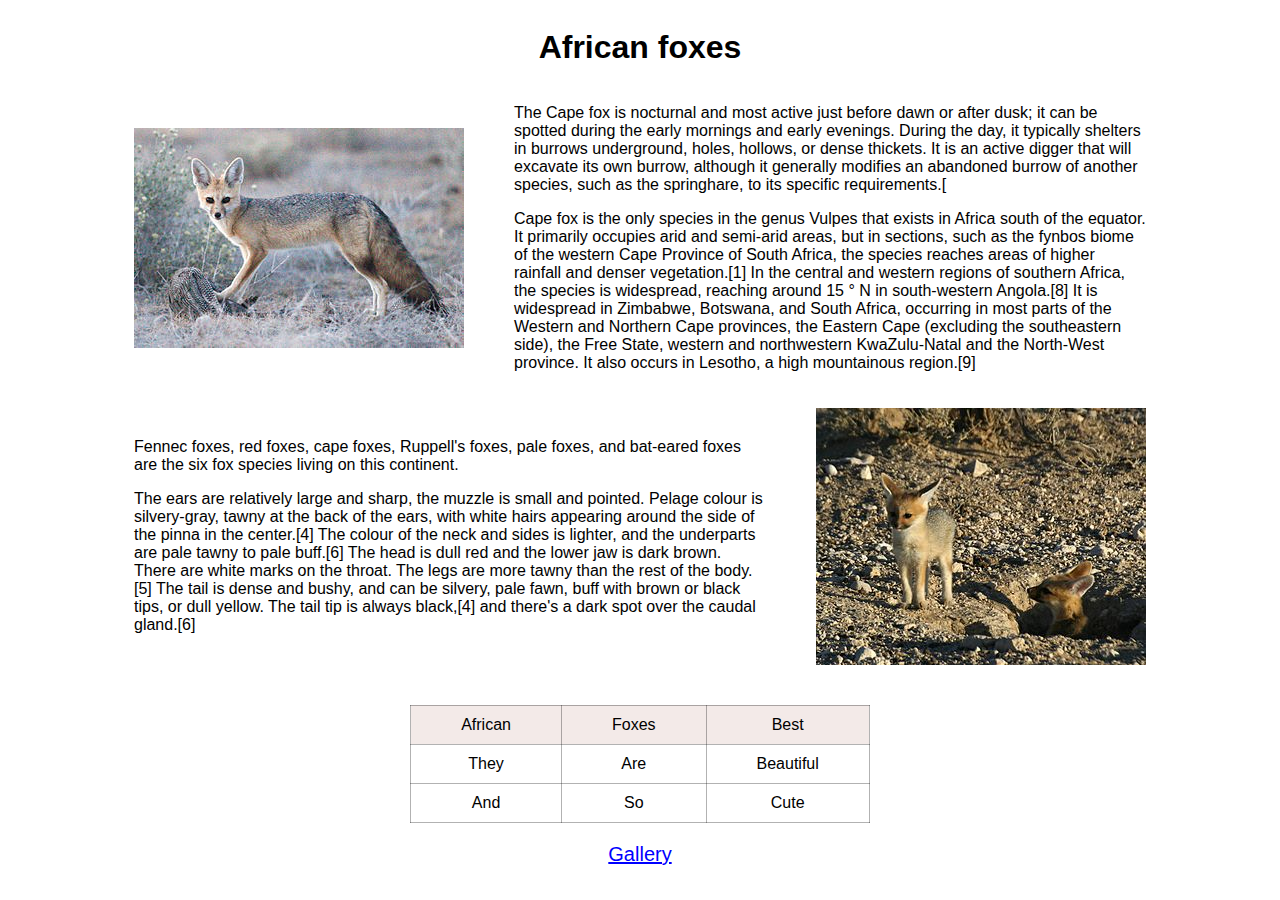
<file: index.html>
<!DOCTYPE html>
<html lang="en">

<head>
    <meta charset="UTF-8">
    <meta name="viewport" content="width=device-width, initial-scale=1.0">
    <title>Document</title>
    <link rel="stylesheet" href="style.css">
</head>

<body>
    <h1 class="logo">African foxes</h1>
    <div class="info">
        <img src="fox.jpg" alt="">
        <div>
            <p>The Cape fox is nocturnal and most active just before dawn or after dusk; it can be spotted during the
                early mornings and early evenings. During the day, it typically shelters in burrows underground, holes,
                hollows, or dense thickets. It is an active digger that will excavate its own burrow, although it
                generally modifies an abandoned burrow of another species, such as the springhare, to its specific
                requirements.[</p>
            <p>Cape fox is the only species in the genus Vulpes that exists in Africa south of the equator. It primarily
                occupies arid and semi-arid areas, but in sections, such as the fynbos biome of the western Cape
                Province of South Africa, the species reaches areas of higher rainfall and denser vegetation.[1] In the
                central and western regions of southern Africa, the species is widespread, reaching around 15 ° N in
                south-western Angola.[8] It is widespread in Zimbabwe, Botswana, and South Africa, occurring in most
                parts of the Western and Northern Cape provinces, the Eastern Cape (excluding the southeastern side),
                the Free State, western and northwestern KwaZulu-Natal and the North-West province. It also occurs in
                Lesotho, a high mountainous region.[9]
            </p>
        </div>
    </div>
    <div class="info">
        <img src="fox1.jpg" alt="">
        <div>
            <p>Fennec foxes, red foxes, cape foxes, Ruppell's foxes, pale foxes, and bat-eared foxes are the six fox
                species
                living on this continent.</p>
            <p>The ears are relatively large and sharp, the muzzle is small and pointed. Pelage colour is silvery-gray,
                tawny at the back of the ears, with white hairs appearing around the side of the pinna in the center.[4]
                The
                colour of the neck and sides is lighter, and the underparts are pale tawny to pale buff.[6] The head is
                dull
                red and the lower jaw is dark brown. There are white marks on the throat. The legs are more tawny than
                the
                rest of the body.[5] The tail is dense and bushy, and can be silvery, pale fawn, buff with brown or
                black
                tips, or dull yellow. The tail tip is always black,[4] and there's a dark spot over the caudal gland.[6]
            </p>
        </div>
    </div>
    <table>
        <thead>
            <td>African</td>
            <td>Foxes</td>
            <td>Best</td>
        </thead>
        <tr>
            <td>They</td>
            <td>Are</td>
            <td>Beautiful</td>
        </tr>
        <tr>
            <td>And</td>
            <td>So</td>
            <td>Cute</td>
        </tr>
    </table>

    <a class="gallery" href="another.html">Gallery</a>
</body>

</html>
</file>
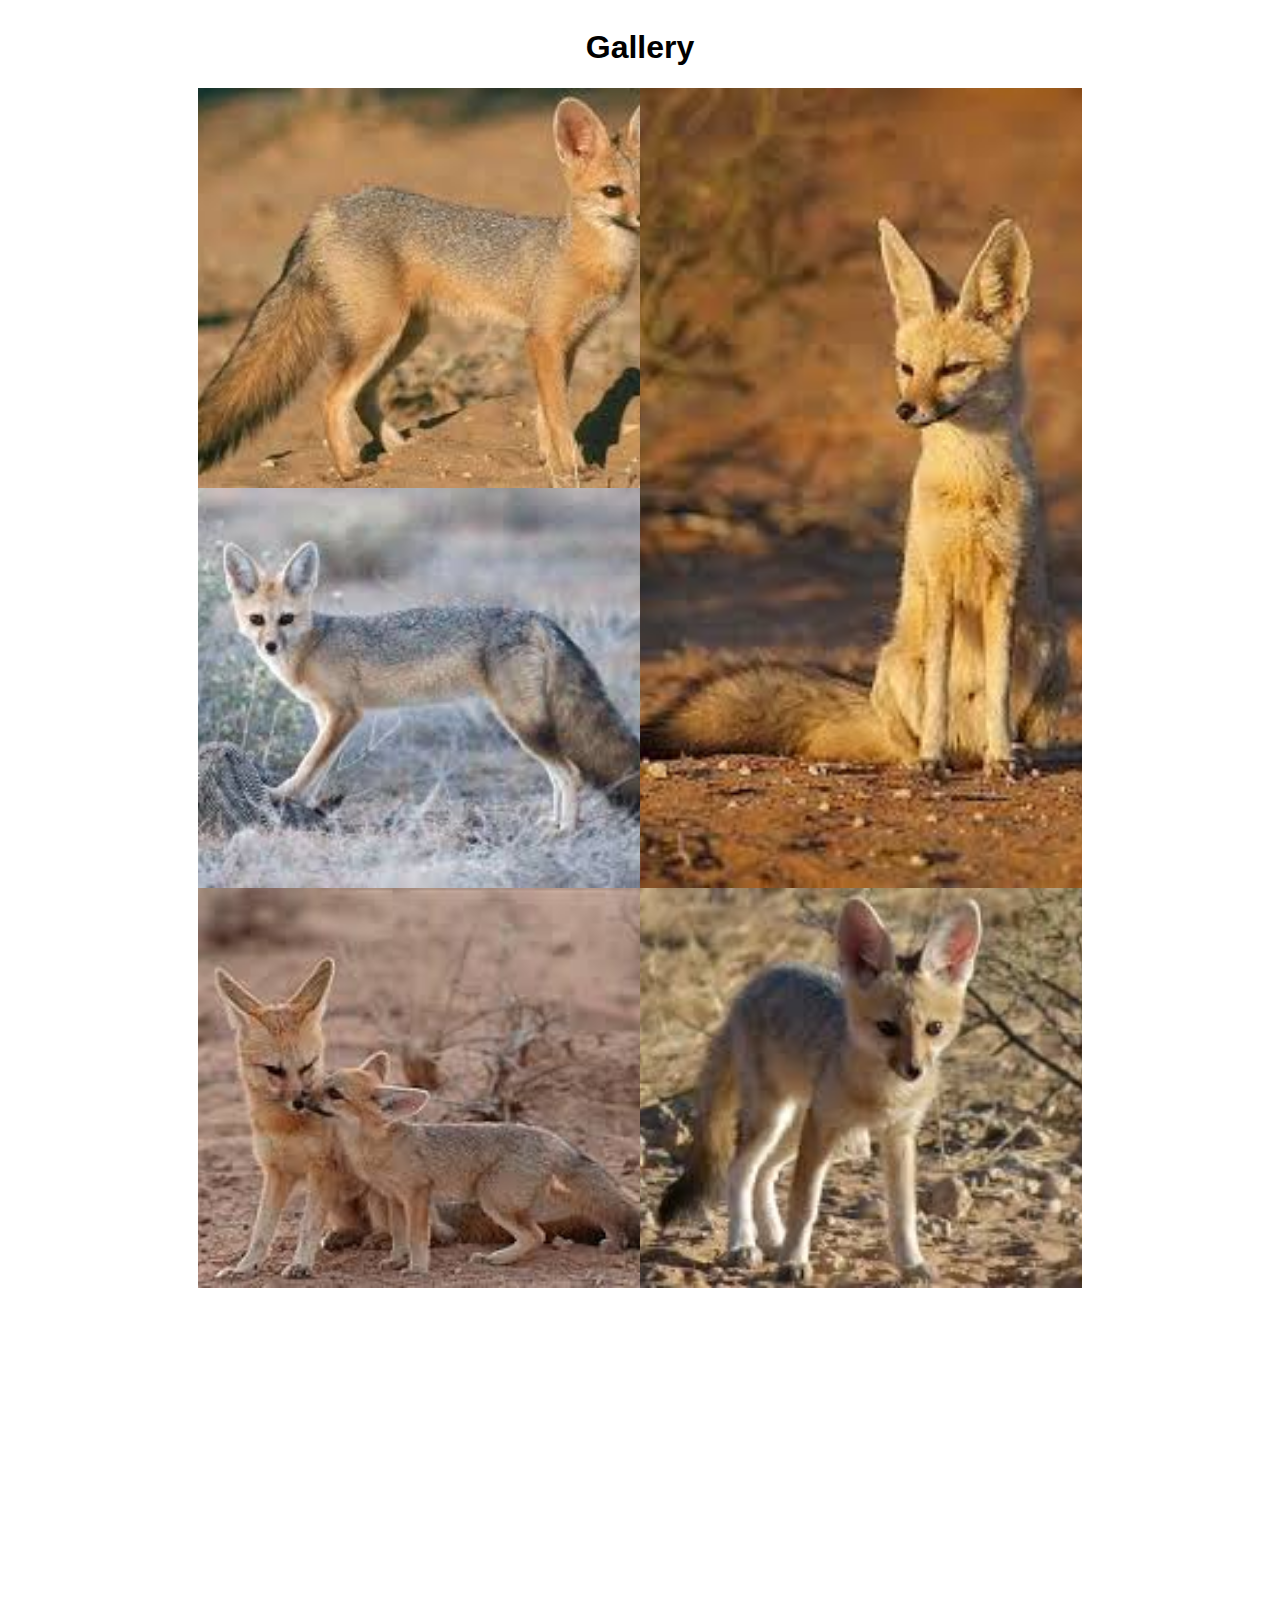
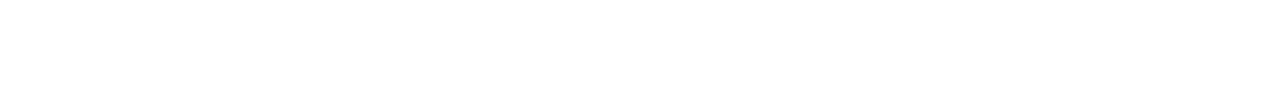
<file: another.html>
<!DOCTYPE html>
<html lang="en">

<head>
    <meta charset="UTF-8">
    <meta name="viewport" content="width=device-width, initial-scale=1.0">
    <title>Gallery</title>
    <link rel="stylesheet" href="style.css">
</head>

<body>
    <h1>Gallery</h1>
    <div class="gallery-page">
        <div class="gallery-image-1 image-style"></div>
        <div class="gallery-image-2 image-style"></div>
        <div class="gallery-image-3 image-style"></div>
        <div class="gallery-image-4 image-style"></div>
        <div class="gallery-image-5 image-style"></div>
        <div class="gallery-image-6 image-style"></div>
    </div>
</body>

</html>
</file>
<file: style.css>
body {
    display: flex;
    flex-direction: column;
    justify-content: center;
    align-items: center;

    font-family: sans-serif;
}

img {
    display: block;
}

table {
    margin-top: 40px;

    border-collapse: collapse;
}

thead td {
    background-color: #f3eae8;
}

td {
    padding: 10px 50px;
    border: 1px solid rgb(0 0 0 / .3);

    text-align: center;
}

.info {
    display: flex;
    align-items: center;
    justify-content: center;

    gap: 50px;
}

.info+.info {
    margin-top: 20px;
}

.info+.info img {
    order: 1;
}

.info div {
    width: 50%;
}

.gallery {
    margin: 20px 0;

    color: blue;

    font-size: 20px;
}

.gallery-page {
    width: 70%;

    display: grid;
    grid-template-rows: repeat(4, 400px);
    grid-template-columns: repeat(2, 50%);
}

.gallery-page img {
    width: 100%;
}

.image-style {
    background-repeat: no-repeat;
    background-size: cover;
    background-position: center;
}

.gallery-image-1 {
    background-image: url(1.jpeg);
}

.gallery-image-2 {
    background-image: url(2.jpeg);
}

.gallery-image-3 {
    background-image: url(3.jpeg);

    grid-row-start: 1;
    grid-row-end: 3;
    grid-column-start: 2;
}

.gallery-image-4 {
    background-image: url(4.jpeg);
}

.gallery-image-5 {
    background-image: url(5.jpeg);
}
</file>
